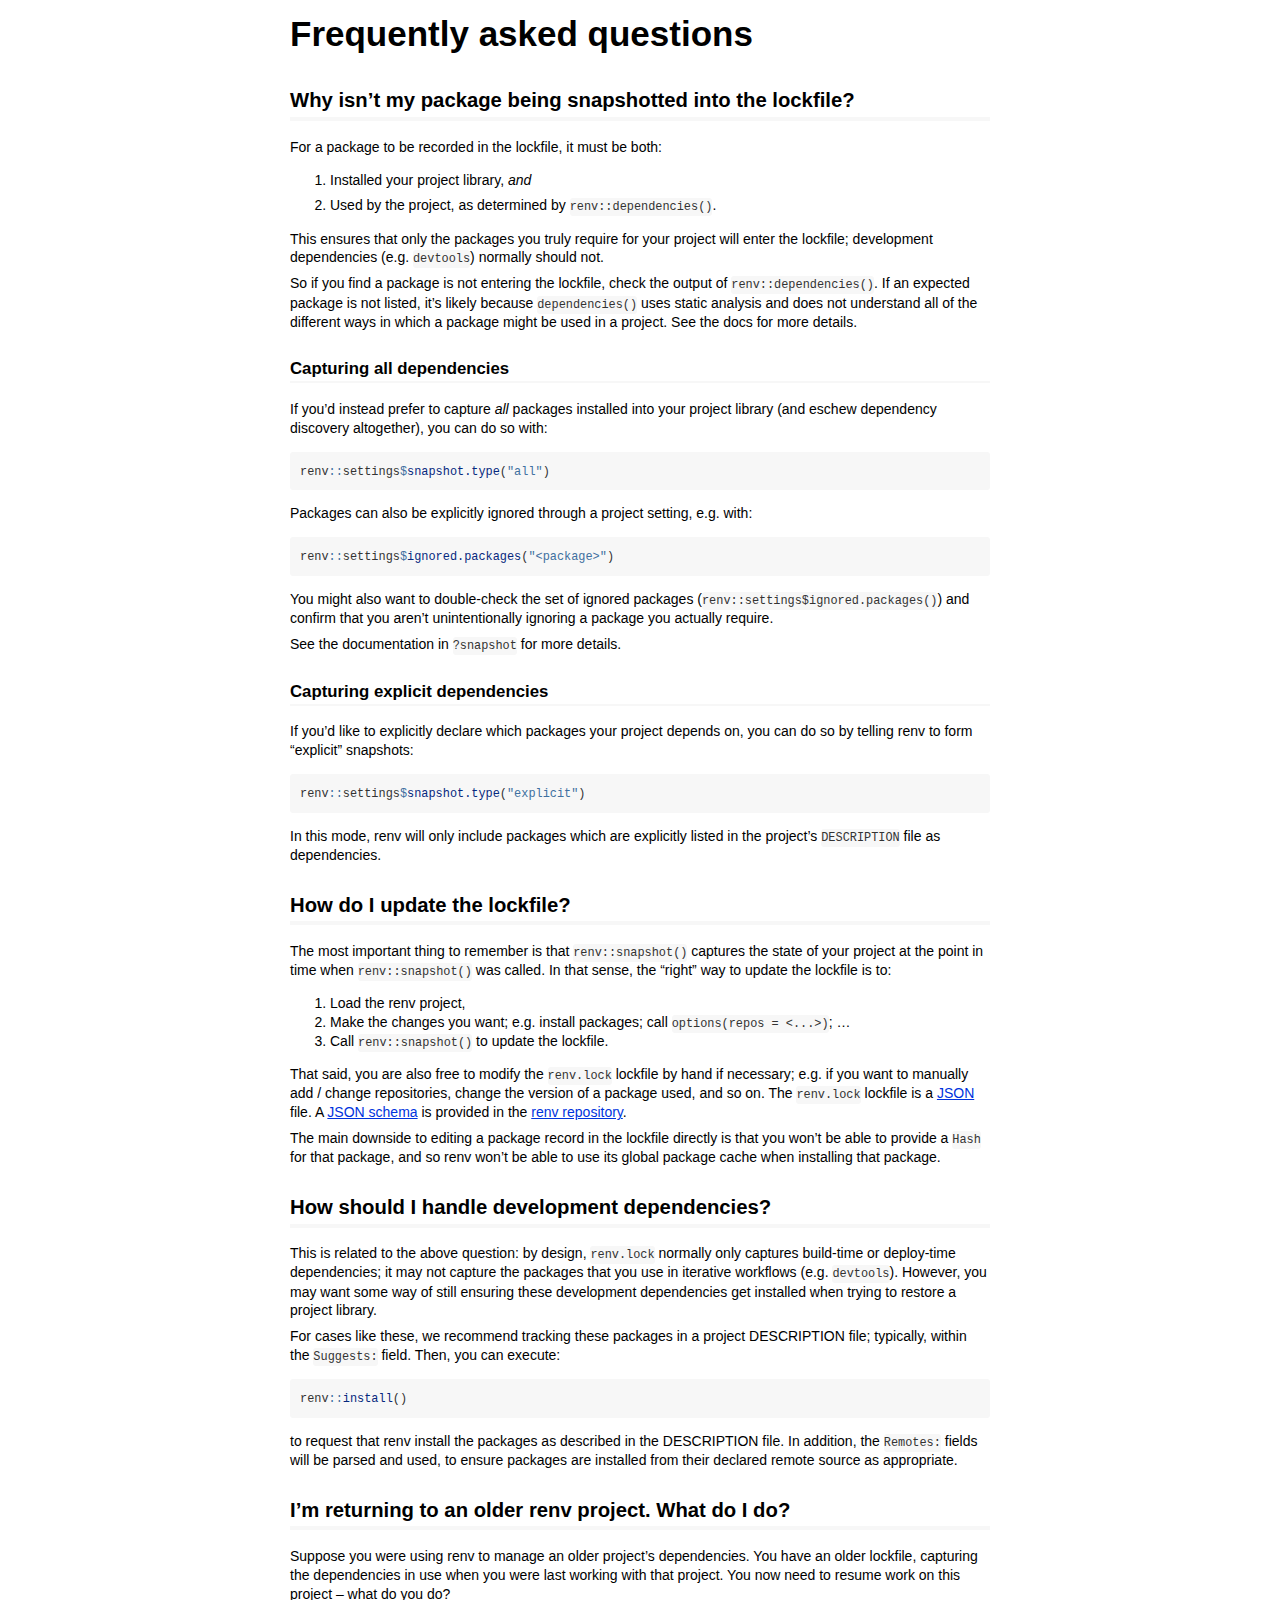
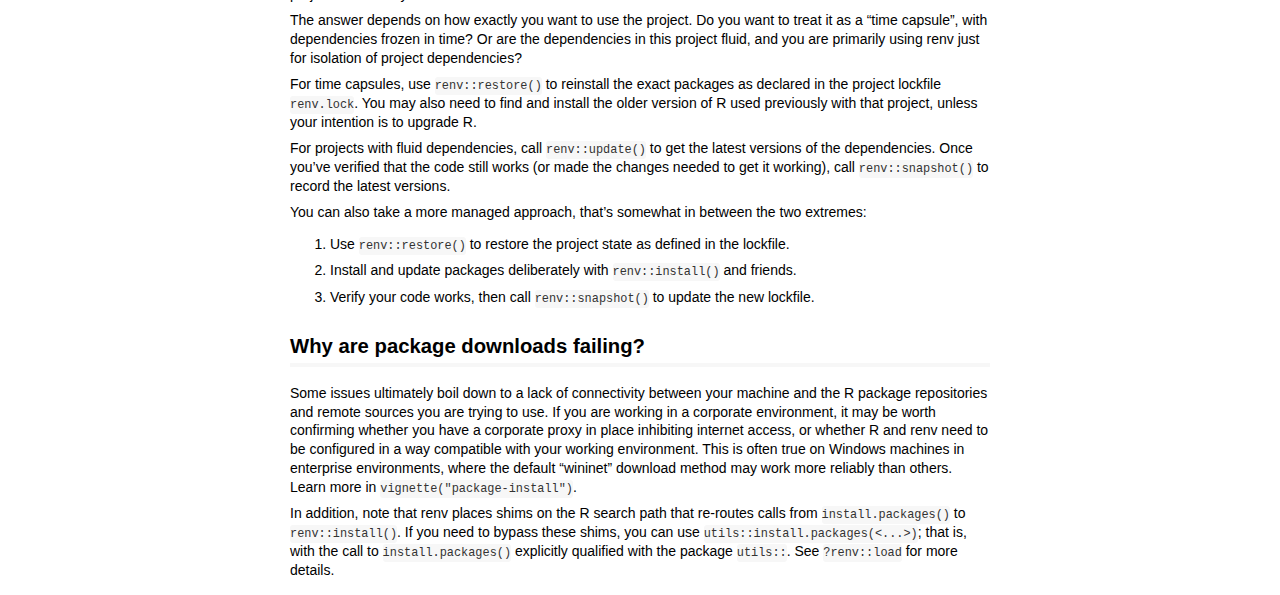
<file: renv/library/macos/R-4.5/aarch64-apple-darwin20/renv/doc/faq.html>
<!DOCTYPE html>

<html>

<head>

<meta charset="utf-8" />
<meta name="generator" content="pandoc" />
<meta http-equiv="X-UA-Compatible" content="IE=EDGE" />

<meta name="viewport" content="width=device-width, initial-scale=1" />



<title>Frequently asked questions</title>

<script>// Pandoc 2.9 adds attributes on both header and div. We remove the former (to
// be compatible with the behavior of Pandoc < 2.8).
document.addEventListener('DOMContentLoaded', function(e) {
  var hs = document.querySelectorAll("div.section[class*='level'] > :first-child");
  var i, h, a;
  for (i = 0; i < hs.length; i++) {
    h = hs[i];
    if (!/^h[1-6]$/i.test(h.tagName)) continue;  // it should be a header h1-h6
    a = h.attributes;
    while (a.length > 0) h.removeAttribute(a[0].name);
  }
});
</script>

<style type="text/css">
code{white-space: pre-wrap;}
span.smallcaps{font-variant: small-caps;}
span.underline{text-decoration: underline;}
div.column{display: inline-block; vertical-align: top; width: 50%;}
div.hanging-indent{margin-left: 1.5em; text-indent: -1.5em;}
ul.task-list{list-style: none;}
</style>



<style type="text/css">
code {
white-space: pre;
}
.sourceCode {
overflow: visible;
}
</style>
<style type="text/css" data-origin="pandoc">
html { -webkit-text-size-adjust: 100%; }
pre > code.sourceCode { white-space: pre; position: relative; }
pre > code.sourceCode > span { display: inline-block; line-height: 1.25; }
pre > code.sourceCode > span:empty { height: 1.2em; }
.sourceCode { overflow: visible; }
code.sourceCode > span { color: inherit; text-decoration: inherit; }
div.sourceCode { margin: 1em 0; }
pre.sourceCode { margin: 0; }
@media screen {
div.sourceCode { overflow: auto; }
}
@media print {
pre > code.sourceCode { white-space: pre-wrap; }
pre > code.sourceCode > span { text-indent: -5em; padding-left: 5em; }
}
pre.numberSource code
{ counter-reset: source-line 0; }
pre.numberSource code > span
{ position: relative; left: -4em; counter-increment: source-line; }
pre.numberSource code > span > a:first-child::before
{ content: counter(source-line);
position: relative; left: -1em; text-align: right; vertical-align: baseline;
border: none; display: inline-block;
-webkit-touch-callout: none; -webkit-user-select: none;
-khtml-user-select: none; -moz-user-select: none;
-ms-user-select: none; user-select: none;
padding: 0 4px; width: 4em;
color: #aaaaaa;
}
pre.numberSource { margin-left: 3em; border-left: 1px solid #aaaaaa; padding-left: 4px; }
div.sourceCode
{ }
@media screen {
pre > code.sourceCode > span > a:first-child::before { text-decoration: underline; }
}
code span.al { color: #ff0000; font-weight: bold; } 
code span.an { color: #60a0b0; font-weight: bold; font-style: italic; } 
code span.at { color: #7d9029; } 
code span.bn { color: #40a070; } 
code span.bu { color: #008000; } 
code span.cf { color: #007020; font-weight: bold; } 
code span.ch { color: #4070a0; } 
code span.cn { color: #880000; } 
code span.co { color: #60a0b0; font-style: italic; } 
code span.cv { color: #60a0b0; font-weight: bold; font-style: italic; } 
code span.do { color: #ba2121; font-style: italic; } 
code span.dt { color: #902000; } 
code span.dv { color: #40a070; } 
code span.er { color: #ff0000; font-weight: bold; } 
code span.ex { } 
code span.fl { color: #40a070; } 
code span.fu { color: #06287e; } 
code span.im { color: #008000; font-weight: bold; } 
code span.in { color: #60a0b0; font-weight: bold; font-style: italic; } 
code span.kw { color: #007020; font-weight: bold; } 
code span.op { color: #666666; } 
code span.ot { color: #007020; } 
code span.pp { color: #bc7a00; } 
code span.sc { color: #4070a0; } 
code span.ss { color: #bb6688; } 
code span.st { color: #4070a0; } 
code span.va { color: #19177c; } 
code span.vs { color: #4070a0; } 
code span.wa { color: #60a0b0; font-weight: bold; font-style: italic; } 
</style>
<script>
// apply pandoc div.sourceCode style to pre.sourceCode instead
(function() {
  var sheets = document.styleSheets;
  for (var i = 0; i < sheets.length; i++) {
    if (sheets[i].ownerNode.dataset["origin"] !== "pandoc") continue;
    try { var rules = sheets[i].cssRules; } catch (e) { continue; }
    var j = 0;
    while (j < rules.length) {
      var rule = rules[j];
      // check if there is a div.sourceCode rule
      if (rule.type !== rule.STYLE_RULE || rule.selectorText !== "div.sourceCode") {
        j++;
        continue;
      }
      var style = rule.style.cssText;
      // check if color or background-color is set
      if (rule.style.color === '' && rule.style.backgroundColor === '') {
        j++;
        continue;
      }
      // replace div.sourceCode by a pre.sourceCode rule
      sheets[i].deleteRule(j);
      sheets[i].insertRule('pre.sourceCode{' + style + '}', j);
    }
  }
})();
</script>




<style type="text/css">body {
background-color: #fff;
margin: 1em auto;
max-width: 700px;
overflow: visible;
padding-left: 2em;
padding-right: 2em;
font-family: "Open Sans", "Helvetica Neue", Helvetica, Arial, sans-serif;
font-size: 14px;
line-height: 1.35;
}
#TOC {
clear: both;
margin: 0 0 10px 10px;
padding: 4px;
width: 400px;
border: 1px solid #CCCCCC;
border-radius: 5px;
background-color: #f6f6f6;
font-size: 13px;
line-height: 1.3;
}
#TOC .toctitle {
font-weight: bold;
font-size: 15px;
margin-left: 5px;
}
#TOC ul {
padding-left: 40px;
margin-left: -1.5em;
margin-top: 5px;
margin-bottom: 5px;
}
#TOC ul ul {
margin-left: -2em;
}
#TOC li {
line-height: 16px;
}
table {
margin: 1em auto;
border-width: 1px;
border-color: #DDDDDD;
border-style: outset;
border-collapse: collapse;
}
table th {
border-width: 2px;
padding: 5px;
border-style: inset;
}
table td {
border-width: 1px;
border-style: inset;
line-height: 18px;
padding: 5px 5px;
}
table, table th, table td {
border-left-style: none;
border-right-style: none;
}
table thead, table tr.even {
background-color: #f7f7f7;
}
p {
margin: 0.5em 0;
}
blockquote {
background-color: #f6f6f6;
padding: 0.25em 0.75em;
}
hr {
border-style: solid;
border: none;
border-top: 1px solid #777;
margin: 28px 0;
}
dl {
margin-left: 0;
}
dl dd {
margin-bottom: 13px;
margin-left: 13px;
}
dl dt {
font-weight: bold;
}
ul {
margin-top: 0;
}
ul li {
list-style: circle outside;
}
ul ul {
margin-bottom: 0;
}
pre, code {
background-color: #f7f7f7;
border-radius: 3px;
color: #333;
white-space: pre-wrap; 
}
pre {
border-radius: 3px;
margin: 5px 0px 10px 0px;
padding: 10px;
}
pre:not([class]) {
background-color: #f7f7f7;
}
code {
font-family: Consolas, Monaco, 'Courier New', monospace;
font-size: 85%;
}
p > code, li > code {
padding: 2px 0px;
}
div.figure {
text-align: center;
}
img {
background-color: #FFFFFF;
padding: 2px;
border: 1px solid #DDDDDD;
border-radius: 3px;
border: 1px solid #CCCCCC;
margin: 0 5px;
}
h1 {
margin-top: 0;
font-size: 35px;
line-height: 40px;
}
h2 {
border-bottom: 4px solid #f7f7f7;
padding-top: 10px;
padding-bottom: 2px;
font-size: 145%;
}
h3 {
border-bottom: 2px solid #f7f7f7;
padding-top: 10px;
font-size: 120%;
}
h4 {
border-bottom: 1px solid #f7f7f7;
margin-left: 8px;
font-size: 105%;
}
h5, h6 {
border-bottom: 1px solid #ccc;
font-size: 105%;
}
a {
color: #0033dd;
text-decoration: none;
}
a:hover {
color: #6666ff; }
a:visited {
color: #800080; }
a:visited:hover {
color: #BB00BB; }
a[href^="http:"] {
text-decoration: underline; }
a[href^="https:"] {
text-decoration: underline; }

code > span.kw { color: #555; font-weight: bold; } 
code > span.dt { color: #902000; } 
code > span.dv { color: #40a070; } 
code > span.bn { color: #d14; } 
code > span.fl { color: #d14; } 
code > span.ch { color: #d14; } 
code > span.st { color: #d14; } 
code > span.co { color: #888888; font-style: italic; } 
code > span.ot { color: #007020; } 
code > span.al { color: #ff0000; font-weight: bold; } 
code > span.fu { color: #900; font-weight: bold; } 
code > span.er { color: #a61717; background-color: #e3d2d2; } 
</style>




</head>

<body>




<h1 class="title toc-ignore">Frequently asked questions</h1>



<div id="why-isnt-my-package-being-snapshotted-into-the-lockfile" class="section level2">
<h2>Why isn’t my package being snapshotted into the lockfile?</h2>
<p>For a package to be recorded in the lockfile, it must be both:</p>
<ol style="list-style-type: decimal">
<li><p>Installed your project library, <em>and</em></p></li>
<li><p>Used by the project, as determined by
<code>renv::dependencies()</code>.</p></li>
</ol>
<p>This ensures that only the packages you truly require for your
project will enter the lockfile; development dependencies
(e.g. <code>devtools</code>) normally should not.</p>
<p>So if you find a package is not entering the lockfile, check the
output of <code>renv::dependencies()</code>. If an expected package is
not listed, it’s likely because <code>dependencies()</code> uses static
analysis and does not understand all of the different ways in which a
package might be used in a project. See the docs for more details.</p>
<div id="capturing-all-dependencies" class="section level3">
<h3>Capturing all dependencies</h3>
<p>If you’d instead prefer to capture <em>all</em> packages installed
into your project library (and eschew dependency discovery altogether),
you can do so with:</p>
<div class="sourceCode" id="cb1"><pre class="sourceCode r"><code class="sourceCode r"><span id="cb1-1"><a href="#cb1-1" tabindex="-1"></a>renv<span class="sc">::</span>settings<span class="sc">$</span><span class="fu">snapshot.type</span>(<span class="st">&quot;all&quot;</span>)</span></code></pre></div>
<p>Packages can also be explicitly ignored through a project setting,
e.g. with:</p>
<div class="sourceCode" id="cb2"><pre class="sourceCode r"><code class="sourceCode r"><span id="cb2-1"><a href="#cb2-1" tabindex="-1"></a>renv<span class="sc">::</span>settings<span class="sc">$</span><span class="fu">ignored.packages</span>(<span class="st">&quot;&lt;package&gt;&quot;</span>)</span></code></pre></div>
<p>You might also want to double-check the set of ignored packages
(<code>renv::settings$ignored.packages()</code>) and confirm that you
aren’t unintentionally ignoring a package you actually require.</p>
<p>See the documentation in <code>?snapshot</code> for more details.</p>
</div>
<div id="capturing-explicit-dependencies" class="section level3">
<h3>Capturing explicit dependencies</h3>
<p>If you’d like to explicitly declare which packages your project
depends on, you can do so by telling renv to form “explicit”
snapshots:</p>
<div class="sourceCode" id="cb3"><pre class="sourceCode r"><code class="sourceCode r"><span id="cb3-1"><a href="#cb3-1" tabindex="-1"></a>renv<span class="sc">::</span>settings<span class="sc">$</span><span class="fu">snapshot.type</span>(<span class="st">&quot;explicit&quot;</span>)</span></code></pre></div>
<p>In this mode, renv will only include packages which are explicitly
listed in the project’s <code>DESCRIPTION</code> file as
dependencies.</p>
</div>
</div>
<div id="how-do-i-update-the-lockfile" class="section level2">
<h2>How do I update the lockfile?</h2>
<p>The most important thing to remember is that
<code>renv::snapshot()</code> captures the state of your project at the
point in time when <code>renv::snapshot()</code> was called. In that
sense, the “right” way to update the lockfile is to:</p>
<ol style="list-style-type: decimal">
<li>Load the renv project,</li>
<li>Make the changes you want; e.g. install packages; call
<code>options(repos = &lt;...&gt;)</code>; …</li>
<li>Call <code>renv::snapshot()</code> to update the lockfile.</li>
</ol>
<p>That said, you are also free to modify the <code>renv.lock</code>
lockfile by hand if necessary; e.g. if you want to manually add / change
repositories, change the version of a package used, and so on. The
<code>renv.lock</code> lockfile is a <a href="https://www.json.org/json-en.html">JSON</a> file. A <a href="https://json-schema.org/">JSON schema</a> is provided in the <a href="https://github.com/rstudio/renv/tree/main/inst/schema">renv
repository</a>.</p>
<p>The main downside to editing a package record in the lockfile
directly is that you won’t be able to provide a <code>Hash</code> for
that package, and so renv won’t be able to use its global package cache
when installing that package.</p>
</div>
<div id="how-should-i-handle-development-dependencies" class="section level2">
<h2>How should I handle development dependencies?</h2>
<p>This is related to the above question: by design,
<code>renv.lock</code> normally only captures build-time or deploy-time
dependencies; it may not capture the packages that you use in iterative
workflows (e.g. <code>devtools</code>). However, you may want some way
of still ensuring these development dependencies get installed when
trying to restore a project library.</p>
<p>For cases like these, we recommend tracking these packages in a
project DESCRIPTION file; typically, within the <code>Suggests:</code>
field. Then, you can execute:</p>
<div class="sourceCode" id="cb4"><pre class="sourceCode r"><code class="sourceCode r"><span id="cb4-1"><a href="#cb4-1" tabindex="-1"></a>renv<span class="sc">::</span><span class="fu">install</span>()</span></code></pre></div>
<p>to request that renv install the packages as described in the
DESCRIPTION file. In addition, the <code>Remotes:</code> fields will be
parsed and used, to ensure packages are installed from their declared
remote source as appropriate.</p>
</div>
<div id="im-returning-to-an-older-renv-project.-what-do-i-do" class="section level2">
<h2>I’m returning to an older renv project. What do I do?</h2>
<p>Suppose you were using renv to manage an older project’s
dependencies. You have an older lockfile, capturing the dependencies in
use when you were last working with that project. You now need to resume
work on this project – what do you do?</p>
<p>The answer depends on how exactly you want to use the project. Do you
want to treat it as a “time capsule”, with dependencies frozen in time?
Or are the dependencies in this project fluid, and you are primarily
using renv just for isolation of project dependencies?</p>
<p>For time capsules, use <code>renv::restore()</code> to reinstall the
exact packages as declared in the project lockfile
<code>renv.lock</code>. You may also need to find and install the older
version of R used previously with that project, unless your intention is
to upgrade R.</p>
<p>For projects with fluid dependencies, call
<code>renv::update()</code> to get the latest versions of the
dependencies. Once you’ve verified that the code still works (or made
the changes needed to get it working), call
<code>renv::snapshot()</code> to record the latest versions.</p>
<p>You can also take a more managed approach, that’s somewhat in between
the two extremes:</p>
<ol style="list-style-type: decimal">
<li><p>Use <code>renv::restore()</code> to restore the project state as
defined in the lockfile.</p></li>
<li><p>Install and update packages deliberately with
<code>renv::install()</code> and friends.</p></li>
<li><p>Verify your code works, then call <code>renv::snapshot()</code>
to update the new lockfile.</p></li>
</ol>
</div>
<div id="why-are-package-downloads-failing" class="section level2">
<h2>Why are package downloads failing?</h2>
<p>Some issues ultimately boil down to a lack of connectivity between
your machine and the R package repositories and remote sources you are
trying to use. If you are working in a corporate environment, it may be
worth confirming whether you have a corporate proxy in place inhibiting
internet access, or whether R and renv need to be configured in a way
compatible with your working environment. This is often true on Windows
machines in enterprise environments, where the default “wininet”
download method may work more reliably than others. Learn more in
<code>vignette(&quot;package-install&quot;)</code>.</p>
<p>In addition, note that renv places shims on the R search path that
re-routes calls from <code>install.packages()</code> to
<code>renv::install()</code>. If you need to bypass these shims, you can
use <code>utils::install.packages(&lt;...&gt;)</code>; that is, with the
call to <code>install.packages()</code> explicitly qualified with the
package <code>utils::</code>. See <code>?renv::load</code> for more
details.</p>
</div>



<!-- code folding -->


<!-- dynamically load mathjax for compatibility with self-contained -->
<script>
  (function () {
    var script = document.createElement("script");
    script.type = "text/javascript";
    script.src  = "https://mathjax.rstudio.com/latest/MathJax.js?config=TeX-AMS-MML_HTMLorMML";
    document.getElementsByTagName("head")[0].appendChild(script);
  })();
</script>

</body>
</html>
</file>
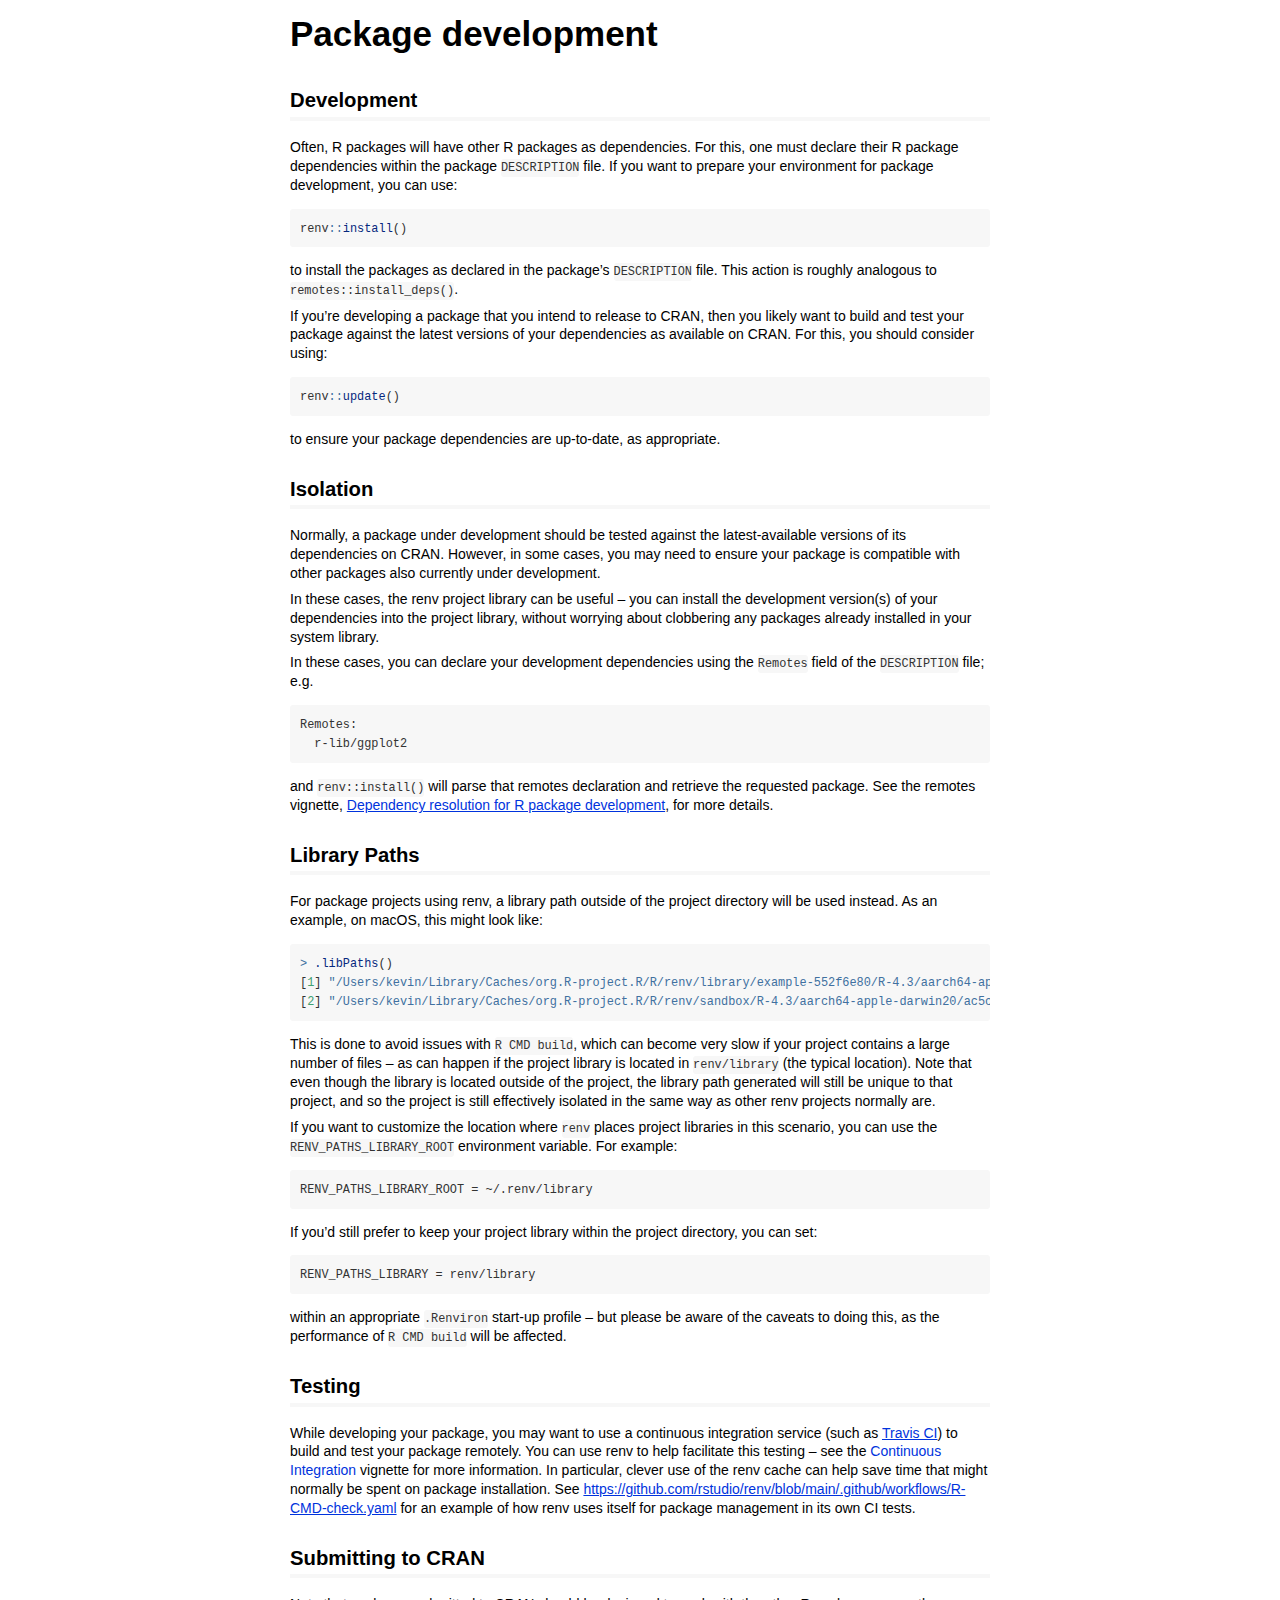
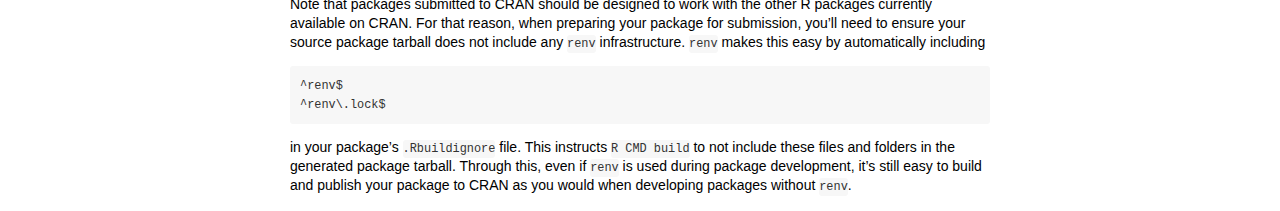
<file: renv/library/macos/R-4.5/aarch64-apple-darwin20/renv/doc/packages.html>
<!DOCTYPE html>

<html>

<head>

<meta charset="utf-8" />
<meta name="generator" content="pandoc" />
<meta http-equiv="X-UA-Compatible" content="IE=EDGE" />

<meta name="viewport" content="width=device-width, initial-scale=1" />



<title>Package development</title>

<script>// Pandoc 2.9 adds attributes on both header and div. We remove the former (to
// be compatible with the behavior of Pandoc < 2.8).
document.addEventListener('DOMContentLoaded', function(e) {
  var hs = document.querySelectorAll("div.section[class*='level'] > :first-child");
  var i, h, a;
  for (i = 0; i < hs.length; i++) {
    h = hs[i];
    if (!/^h[1-6]$/i.test(h.tagName)) continue;  // it should be a header h1-h6
    a = h.attributes;
    while (a.length > 0) h.removeAttribute(a[0].name);
  }
});
</script>

<style type="text/css">
code{white-space: pre-wrap;}
span.smallcaps{font-variant: small-caps;}
span.underline{text-decoration: underline;}
div.column{display: inline-block; vertical-align: top; width: 50%;}
div.hanging-indent{margin-left: 1.5em; text-indent: -1.5em;}
ul.task-list{list-style: none;}
</style>



<style type="text/css">
code {
white-space: pre;
}
.sourceCode {
overflow: visible;
}
</style>
<style type="text/css" data-origin="pandoc">
html { -webkit-text-size-adjust: 100%; }
pre > code.sourceCode { white-space: pre; position: relative; }
pre > code.sourceCode > span { display: inline-block; line-height: 1.25; }
pre > code.sourceCode > span:empty { height: 1.2em; }
.sourceCode { overflow: visible; }
code.sourceCode > span { color: inherit; text-decoration: inherit; }
div.sourceCode { margin: 1em 0; }
pre.sourceCode { margin: 0; }
@media screen {
div.sourceCode { overflow: auto; }
}
@media print {
pre > code.sourceCode { white-space: pre-wrap; }
pre > code.sourceCode > span { text-indent: -5em; padding-left: 5em; }
}
pre.numberSource code
{ counter-reset: source-line 0; }
pre.numberSource code > span
{ position: relative; left: -4em; counter-increment: source-line; }
pre.numberSource code > span > a:first-child::before
{ content: counter(source-line);
position: relative; left: -1em; text-align: right; vertical-align: baseline;
border: none; display: inline-block;
-webkit-touch-callout: none; -webkit-user-select: none;
-khtml-user-select: none; -moz-user-select: none;
-ms-user-select: none; user-select: none;
padding: 0 4px; width: 4em;
color: #aaaaaa;
}
pre.numberSource { margin-left: 3em; border-left: 1px solid #aaaaaa; padding-left: 4px; }
div.sourceCode
{ }
@media screen {
pre > code.sourceCode > span > a:first-child::before { text-decoration: underline; }
}
code span.al { color: #ff0000; font-weight: bold; } 
code span.an { color: #60a0b0; font-weight: bold; font-style: italic; } 
code span.at { color: #7d9029; } 
code span.bn { color: #40a070; } 
code span.bu { color: #008000; } 
code span.cf { color: #007020; font-weight: bold; } 
code span.ch { color: #4070a0; } 
code span.cn { color: #880000; } 
code span.co { color: #60a0b0; font-style: italic; } 
code span.cv { color: #60a0b0; font-weight: bold; font-style: italic; } 
code span.do { color: #ba2121; font-style: italic; } 
code span.dt { color: #902000; } 
code span.dv { color: #40a070; } 
code span.er { color: #ff0000; font-weight: bold; } 
code span.ex { } 
code span.fl { color: #40a070; } 
code span.fu { color: #06287e; } 
code span.im { color: #008000; font-weight: bold; } 
code span.in { color: #60a0b0; font-weight: bold; font-style: italic; } 
code span.kw { color: #007020; font-weight: bold; } 
code span.op { color: #666666; } 
code span.ot { color: #007020; } 
code span.pp { color: #bc7a00; } 
code span.sc { color: #4070a0; } 
code span.ss { color: #bb6688; } 
code span.st { color: #4070a0; } 
code span.va { color: #19177c; } 
code span.vs { color: #4070a0; } 
code span.wa { color: #60a0b0; font-weight: bold; font-style: italic; } 
</style>
<script>
// apply pandoc div.sourceCode style to pre.sourceCode instead
(function() {
  var sheets = document.styleSheets;
  for (var i = 0; i < sheets.length; i++) {
    if (sheets[i].ownerNode.dataset["origin"] !== "pandoc") continue;
    try { var rules = sheets[i].cssRules; } catch (e) { continue; }
    var j = 0;
    while (j < rules.length) {
      var rule = rules[j];
      // check if there is a div.sourceCode rule
      if (rule.type !== rule.STYLE_RULE || rule.selectorText !== "div.sourceCode") {
        j++;
        continue;
      }
      var style = rule.style.cssText;
      // check if color or background-color is set
      if (rule.style.color === '' && rule.style.backgroundColor === '') {
        j++;
        continue;
      }
      // replace div.sourceCode by a pre.sourceCode rule
      sheets[i].deleteRule(j);
      sheets[i].insertRule('pre.sourceCode{' + style + '}', j);
    }
  }
})();
</script>




<style type="text/css">body {
background-color: #fff;
margin: 1em auto;
max-width: 700px;
overflow: visible;
padding-left: 2em;
padding-right: 2em;
font-family: "Open Sans", "Helvetica Neue", Helvetica, Arial, sans-serif;
font-size: 14px;
line-height: 1.35;
}
#TOC {
clear: both;
margin: 0 0 10px 10px;
padding: 4px;
width: 400px;
border: 1px solid #CCCCCC;
border-radius: 5px;
background-color: #f6f6f6;
font-size: 13px;
line-height: 1.3;
}
#TOC .toctitle {
font-weight: bold;
font-size: 15px;
margin-left: 5px;
}
#TOC ul {
padding-left: 40px;
margin-left: -1.5em;
margin-top: 5px;
margin-bottom: 5px;
}
#TOC ul ul {
margin-left: -2em;
}
#TOC li {
line-height: 16px;
}
table {
margin: 1em auto;
border-width: 1px;
border-color: #DDDDDD;
border-style: outset;
border-collapse: collapse;
}
table th {
border-width: 2px;
padding: 5px;
border-style: inset;
}
table td {
border-width: 1px;
border-style: inset;
line-height: 18px;
padding: 5px 5px;
}
table, table th, table td {
border-left-style: none;
border-right-style: none;
}
table thead, table tr.even {
background-color: #f7f7f7;
}
p {
margin: 0.5em 0;
}
blockquote {
background-color: #f6f6f6;
padding: 0.25em 0.75em;
}
hr {
border-style: solid;
border: none;
border-top: 1px solid #777;
margin: 28px 0;
}
dl {
margin-left: 0;
}
dl dd {
margin-bottom: 13px;
margin-left: 13px;
}
dl dt {
font-weight: bold;
}
ul {
margin-top: 0;
}
ul li {
list-style: circle outside;
}
ul ul {
margin-bottom: 0;
}
pre, code {
background-color: #f7f7f7;
border-radius: 3px;
color: #333;
white-space: pre-wrap; 
}
pre {
border-radius: 3px;
margin: 5px 0px 10px 0px;
padding: 10px;
}
pre:not([class]) {
background-color: #f7f7f7;
}
code {
font-family: Consolas, Monaco, 'Courier New', monospace;
font-size: 85%;
}
p > code, li > code {
padding: 2px 0px;
}
div.figure {
text-align: center;
}
img {
background-color: #FFFFFF;
padding: 2px;
border: 1px solid #DDDDDD;
border-radius: 3px;
border: 1px solid #CCCCCC;
margin: 0 5px;
}
h1 {
margin-top: 0;
font-size: 35px;
line-height: 40px;
}
h2 {
border-bottom: 4px solid #f7f7f7;
padding-top: 10px;
padding-bottom: 2px;
font-size: 145%;
}
h3 {
border-bottom: 2px solid #f7f7f7;
padding-top: 10px;
font-size: 120%;
}
h4 {
border-bottom: 1px solid #f7f7f7;
margin-left: 8px;
font-size: 105%;
}
h5, h6 {
border-bottom: 1px solid #ccc;
font-size: 105%;
}
a {
color: #0033dd;
text-decoration: none;
}
a:hover {
color: #6666ff; }
a:visited {
color: #800080; }
a:visited:hover {
color: #BB00BB; }
a[href^="http:"] {
text-decoration: underline; }
a[href^="https:"] {
text-decoration: underline; }

code > span.kw { color: #555; font-weight: bold; } 
code > span.dt { color: #902000; } 
code > span.dv { color: #40a070; } 
code > span.bn { color: #d14; } 
code > span.fl { color: #d14; } 
code > span.ch { color: #d14; } 
code > span.st { color: #d14; } 
code > span.co { color: #888888; font-style: italic; } 
code > span.ot { color: #007020; } 
code > span.al { color: #ff0000; font-weight: bold; } 
code > span.fu { color: #900; font-weight: bold; } 
code > span.er { color: #a61717; background-color: #e3d2d2; } 
</style>




</head>

<body>




<h1 class="title toc-ignore">Package development</h1>



<div id="development" class="section level2">
<h2>Development</h2>
<p>Often, R packages will have other R packages as dependencies. For
this, one must declare their R package dependencies within the package
<code>DESCRIPTION</code> file. If you want to prepare your environment
for package development, you can use:</p>
<div class="sourceCode" id="cb1"><pre class="sourceCode r"><code class="sourceCode r"><span id="cb1-1"><a href="#cb1-1" tabindex="-1"></a>renv<span class="sc">::</span><span class="fu">install</span>()</span></code></pre></div>
<p>to install the packages as declared in the package’s
<code>DESCRIPTION</code> file. This action is roughly analogous to
<code>remotes::install_deps()</code>.</p>
<p>If you’re developing a package that you intend to release to CRAN,
then you likely want to build and test your package against the latest
versions of your dependencies as available on CRAN. For this, you should
consider using:</p>
<div class="sourceCode" id="cb2"><pre class="sourceCode r"><code class="sourceCode r"><span id="cb2-1"><a href="#cb2-1" tabindex="-1"></a>renv<span class="sc">::</span><span class="fu">update</span>()</span></code></pre></div>
<p>to ensure your package dependencies are up-to-date, as
appropriate.</p>
</div>
<div id="isolation" class="section level2">
<h2>Isolation</h2>
<p>Normally, a package under development should be tested against the
latest-available versions of its dependencies on CRAN. However, in some
cases, you may need to ensure your package is compatible with other
packages also currently under development.</p>
<p>In these cases, the renv project library can be useful – you can
install the development version(s) of your dependencies into the project
library, without worrying about clobbering any packages already
installed in your system library.</p>
<p>In these cases, you can declare your development dependencies using
the <code>Remotes</code> field of the <code>DESCRIPTION</code> file;
e.g.</p>
<div class="sourceCode" id="cb3"><pre class="sourceCode sh"><code class="sourceCode bash"><span id="cb3-1"><a href="#cb3-1" tabindex="-1"></a><span class="ex">Remotes:</span></span>
<span id="cb3-2"><a href="#cb3-2" tabindex="-1"></a>  <span class="ex">r-lib/ggplot2</span></span></code></pre></div>
<p>and <code>renv::install()</code> will parse that remotes declaration
and retrieve the requested package. See the remotes vignette, <a href="https://remotes.r-lib.org/articles/dependencies.html">Dependency
resolution for R package development</a>, for more details.</p>
</div>
<div id="library-paths" class="section level2">
<h2>Library Paths</h2>
<p>For package projects using renv, a library path outside of the
project directory will be used instead. As an example, on macOS, this
might look like:</p>
<div class="sourceCode" id="cb4"><pre class="sourceCode r"><code class="sourceCode r"><span id="cb4-1"><a href="#cb4-1" tabindex="-1"></a><span class="sc">&gt;</span> <span class="fu">.libPaths</span>()</span>
<span id="cb4-2"><a href="#cb4-2" tabindex="-1"></a>[<span class="dv">1</span>] <span class="st">&quot;/Users/kevin/Library/Caches/org.R-project.R/R/renv/library/example-552f6e80/R-4.3/aarch64-apple-darwin20&quot;</span></span>
<span id="cb4-3"><a href="#cb4-3" tabindex="-1"></a>[<span class="dv">2</span>] <span class="st">&quot;/Users/kevin/Library/Caches/org.R-project.R/R/renv/sandbox/R-4.3/aarch64-apple-darwin20/ac5c2659&quot;</span></span></code></pre></div>
<p>This is done to avoid issues with <code>R CMD build</code>, which can
become very slow if your project contains a large number of files – as
can happen if the project library is located in
<code>renv/library</code> (the typical location). Note that even though
the library is located outside of the project, the library path
generated will still be unique to that project, and so the project is
still effectively isolated in the same way as other renv projects
normally are.</p>
<p>If you want to customize the location where <code>renv</code> places
project libraries in this scenario, you can use the
<code>RENV_PATHS_LIBRARY_ROOT</code> environment variable. For
example:</p>
<div class="sourceCode" id="cb5"><pre class="sourceCode sh"><code class="sourceCode bash"><span id="cb5-1"><a href="#cb5-1" tabindex="-1"></a><span class="ex">RENV_PATHS_LIBRARY_ROOT</span> = ~/.renv/library</span></code></pre></div>
<p>If you’d still prefer to keep your project library within the project
directory, you can set:</p>
<div class="sourceCode" id="cb6"><pre class="sourceCode sh"><code class="sourceCode bash"><span id="cb6-1"><a href="#cb6-1" tabindex="-1"></a><span class="ex">RENV_PATHS_LIBRARY</span> = renv/library</span></code></pre></div>
<p>within an appropriate <code>.Renviron</code> start-up profile – but
please be aware of the caveats to doing this, as the performance of
<code>R CMD build</code> will be affected.</p>
</div>
<div id="testing" class="section level2">
<h2>Testing</h2>
<p>While developing your package, you may want to use a continuous
integration service (such as <a href="https://www.travis-ci.com">Travis
CI</a>) to build and test your package remotely. You can use renv to
help facilitate this testing – see the <a href="ci.html">Continuous
Integration</a> vignette for more information. In particular, clever use
of the renv cache can help save time that might normally be spent on
package installation. See <a href="https://github.com/rstudio/renv/blob/main/.github/workflows/R-CMD-check.yaml" class="uri">https://github.com/rstudio/renv/blob/main/.github/workflows/R-CMD-check.yaml</a>
for an example of how renv uses itself for package management in its own
CI tests.</p>
</div>
<div id="submitting-to-cran" class="section level2">
<h2>Submitting to CRAN</h2>
<p>Note that packages submitted to CRAN should be designed to work with
the other R packages currently available on CRAN. For that reason, when
preparing your package for submission, you’ll need to ensure your source
package tarball does not include any <code>renv</code> infrastructure.
<code>renv</code> makes this easy by automatically including</p>
<div class="sourceCode" id="cb7"><pre class="sourceCode sh"><code class="sourceCode bash"><span id="cb7-1"><a href="#cb7-1" tabindex="-1"></a><span class="ex">^renv$</span></span>
<span id="cb7-2"><a href="#cb7-2" tabindex="-1"></a><span class="ex">^renv\.lock$</span></span></code></pre></div>
<p>in your package’s <code>.Rbuildignore</code> file. This instructs
<code>R CMD build</code> to not include these files and folders in the
generated package tarball. Through this, even if <code>renv</code> is
used during package development, it’s still easy to build and publish
your package to CRAN as you would when developing packages without
<code>renv</code>.</p>
</div>



<!-- code folding -->


<!-- dynamically load mathjax for compatibility with self-contained -->
<script>
  (function () {
    var script = document.createElement("script");
    script.type = "text/javascript";
    script.src  = "https://mathjax.rstudio.com/latest/MathJax.js?config=TeX-AMS-MML_HTMLorMML";
    document.getElementsByTagName("head")[0].appendChild(script);
  })();
</script>

</body>
</html>
</file>
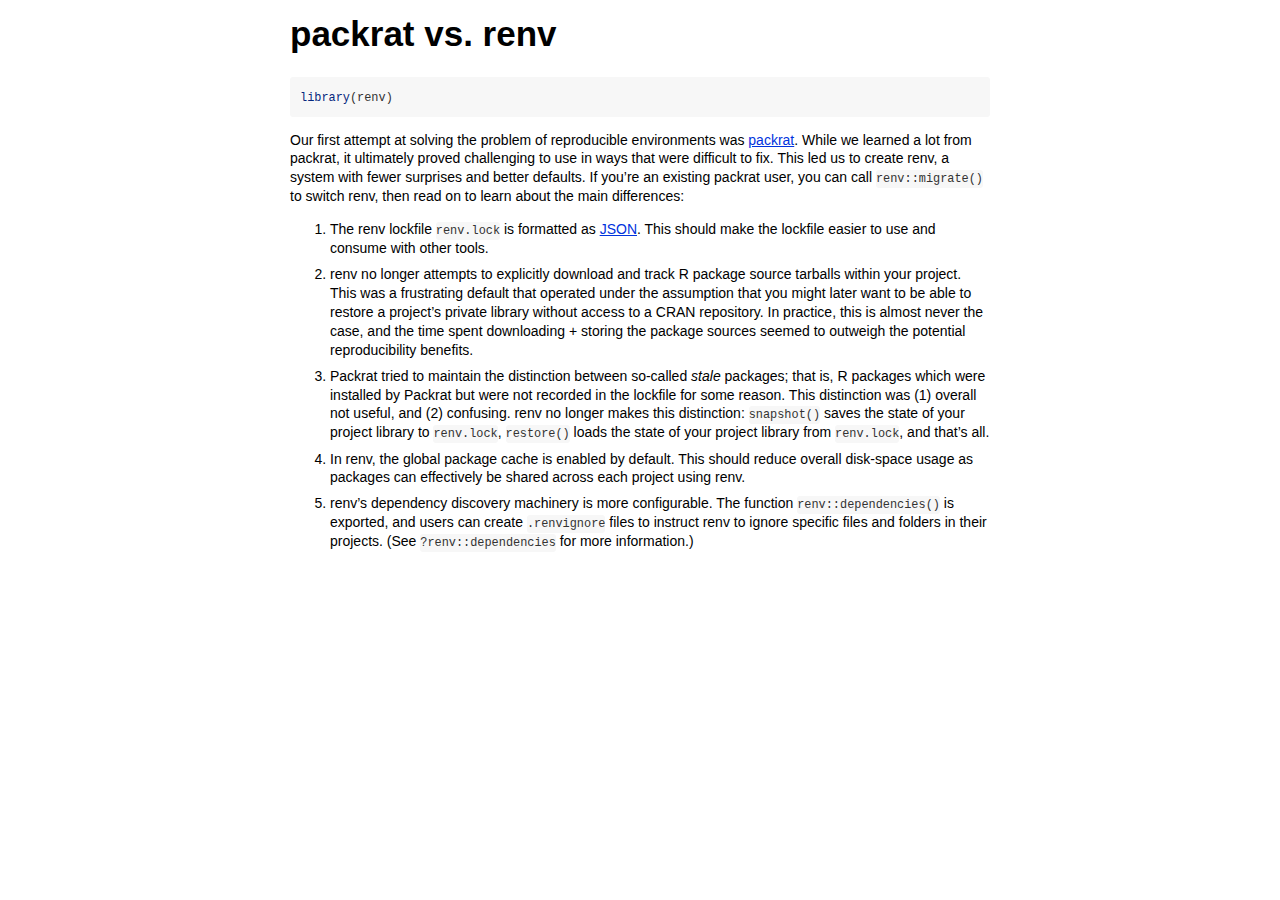
<file: renv/library/macos/R-4.5/aarch64-apple-darwin20/renv/doc/packrat.html>
<!DOCTYPE html>

<html>

<head>

<meta charset="utf-8" />
<meta name="generator" content="pandoc" />
<meta http-equiv="X-UA-Compatible" content="IE=EDGE" />

<meta name="viewport" content="width=device-width, initial-scale=1" />



<title>packrat vs. renv</title>

<script>// Pandoc 2.9 adds attributes on both header and div. We remove the former (to
// be compatible with the behavior of Pandoc < 2.8).
document.addEventListener('DOMContentLoaded', function(e) {
  var hs = document.querySelectorAll("div.section[class*='level'] > :first-child");
  var i, h, a;
  for (i = 0; i < hs.length; i++) {
    h = hs[i];
    if (!/^h[1-6]$/i.test(h.tagName)) continue;  // it should be a header h1-h6
    a = h.attributes;
    while (a.length > 0) h.removeAttribute(a[0].name);
  }
});
</script>

<style type="text/css">
code{white-space: pre-wrap;}
span.smallcaps{font-variant: small-caps;}
span.underline{text-decoration: underline;}
div.column{display: inline-block; vertical-align: top; width: 50%;}
div.hanging-indent{margin-left: 1.5em; text-indent: -1.5em;}
ul.task-list{list-style: none;}
</style>



<style type="text/css">
code {
white-space: pre;
}
.sourceCode {
overflow: visible;
}
</style>
<style type="text/css" data-origin="pandoc">
html { -webkit-text-size-adjust: 100%; }
pre > code.sourceCode { white-space: pre; position: relative; }
pre > code.sourceCode > span { display: inline-block; line-height: 1.25; }
pre > code.sourceCode > span:empty { height: 1.2em; }
.sourceCode { overflow: visible; }
code.sourceCode > span { color: inherit; text-decoration: inherit; }
div.sourceCode { margin: 1em 0; }
pre.sourceCode { margin: 0; }
@media screen {
div.sourceCode { overflow: auto; }
}
@media print {
pre > code.sourceCode { white-space: pre-wrap; }
pre > code.sourceCode > span { text-indent: -5em; padding-left: 5em; }
}
pre.numberSource code
{ counter-reset: source-line 0; }
pre.numberSource code > span
{ position: relative; left: -4em; counter-increment: source-line; }
pre.numberSource code > span > a:first-child::before
{ content: counter(source-line);
position: relative; left: -1em; text-align: right; vertical-align: baseline;
border: none; display: inline-block;
-webkit-touch-callout: none; -webkit-user-select: none;
-khtml-user-select: none; -moz-user-select: none;
-ms-user-select: none; user-select: none;
padding: 0 4px; width: 4em;
color: #aaaaaa;
}
pre.numberSource { margin-left: 3em; border-left: 1px solid #aaaaaa; padding-left: 4px; }
div.sourceCode
{ }
@media screen {
pre > code.sourceCode > span > a:first-child::before { text-decoration: underline; }
}
code span.al { color: #ff0000; font-weight: bold; } 
code span.an { color: #60a0b0; font-weight: bold; font-style: italic; } 
code span.at { color: #7d9029; } 
code span.bn { color: #40a070; } 
code span.bu { color: #008000; } 
code span.cf { color: #007020; font-weight: bold; } 
code span.ch { color: #4070a0; } 
code span.cn { color: #880000; } 
code span.co { color: #60a0b0; font-style: italic; } 
code span.cv { color: #60a0b0; font-weight: bold; font-style: italic; } 
code span.do { color: #ba2121; font-style: italic; } 
code span.dt { color: #902000; } 
code span.dv { color: #40a070; } 
code span.er { color: #ff0000; font-weight: bold; } 
code span.ex { } 
code span.fl { color: #40a070; } 
code span.fu { color: #06287e; } 
code span.im { color: #008000; font-weight: bold; } 
code span.in { color: #60a0b0; font-weight: bold; font-style: italic; } 
code span.kw { color: #007020; font-weight: bold; } 
code span.op { color: #666666; } 
code span.ot { color: #007020; } 
code span.pp { color: #bc7a00; } 
code span.sc { color: #4070a0; } 
code span.ss { color: #bb6688; } 
code span.st { color: #4070a0; } 
code span.va { color: #19177c; } 
code span.vs { color: #4070a0; } 
code span.wa { color: #60a0b0; font-weight: bold; font-style: italic; } 
</style>
<script>
// apply pandoc div.sourceCode style to pre.sourceCode instead
(function() {
  var sheets = document.styleSheets;
  for (var i = 0; i < sheets.length; i++) {
    if (sheets[i].ownerNode.dataset["origin"] !== "pandoc") continue;
    try { var rules = sheets[i].cssRules; } catch (e) { continue; }
    var j = 0;
    while (j < rules.length) {
      var rule = rules[j];
      // check if there is a div.sourceCode rule
      if (rule.type !== rule.STYLE_RULE || rule.selectorText !== "div.sourceCode") {
        j++;
        continue;
      }
      var style = rule.style.cssText;
      // check if color or background-color is set
      if (rule.style.color === '' && rule.style.backgroundColor === '') {
        j++;
        continue;
      }
      // replace div.sourceCode by a pre.sourceCode rule
      sheets[i].deleteRule(j);
      sheets[i].insertRule('pre.sourceCode{' + style + '}', j);
    }
  }
})();
</script>




<style type="text/css">body {
background-color: #fff;
margin: 1em auto;
max-width: 700px;
overflow: visible;
padding-left: 2em;
padding-right: 2em;
font-family: "Open Sans", "Helvetica Neue", Helvetica, Arial, sans-serif;
font-size: 14px;
line-height: 1.35;
}
#TOC {
clear: both;
margin: 0 0 10px 10px;
padding: 4px;
width: 400px;
border: 1px solid #CCCCCC;
border-radius: 5px;
background-color: #f6f6f6;
font-size: 13px;
line-height: 1.3;
}
#TOC .toctitle {
font-weight: bold;
font-size: 15px;
margin-left: 5px;
}
#TOC ul {
padding-left: 40px;
margin-left: -1.5em;
margin-top: 5px;
margin-bottom: 5px;
}
#TOC ul ul {
margin-left: -2em;
}
#TOC li {
line-height: 16px;
}
table {
margin: 1em auto;
border-width: 1px;
border-color: #DDDDDD;
border-style: outset;
border-collapse: collapse;
}
table th {
border-width: 2px;
padding: 5px;
border-style: inset;
}
table td {
border-width: 1px;
border-style: inset;
line-height: 18px;
padding: 5px 5px;
}
table, table th, table td {
border-left-style: none;
border-right-style: none;
}
table thead, table tr.even {
background-color: #f7f7f7;
}
p {
margin: 0.5em 0;
}
blockquote {
background-color: #f6f6f6;
padding: 0.25em 0.75em;
}
hr {
border-style: solid;
border: none;
border-top: 1px solid #777;
margin: 28px 0;
}
dl {
margin-left: 0;
}
dl dd {
margin-bottom: 13px;
margin-left: 13px;
}
dl dt {
font-weight: bold;
}
ul {
margin-top: 0;
}
ul li {
list-style: circle outside;
}
ul ul {
margin-bottom: 0;
}
pre, code {
background-color: #f7f7f7;
border-radius: 3px;
color: #333;
white-space: pre-wrap; 
}
pre {
border-radius: 3px;
margin: 5px 0px 10px 0px;
padding: 10px;
}
pre:not([class]) {
background-color: #f7f7f7;
}
code {
font-family: Consolas, Monaco, 'Courier New', monospace;
font-size: 85%;
}
p > code, li > code {
padding: 2px 0px;
}
div.figure {
text-align: center;
}
img {
background-color: #FFFFFF;
padding: 2px;
border: 1px solid #DDDDDD;
border-radius: 3px;
border: 1px solid #CCCCCC;
margin: 0 5px;
}
h1 {
margin-top: 0;
font-size: 35px;
line-height: 40px;
}
h2 {
border-bottom: 4px solid #f7f7f7;
padding-top: 10px;
padding-bottom: 2px;
font-size: 145%;
}
h3 {
border-bottom: 2px solid #f7f7f7;
padding-top: 10px;
font-size: 120%;
}
h4 {
border-bottom: 1px solid #f7f7f7;
margin-left: 8px;
font-size: 105%;
}
h5, h6 {
border-bottom: 1px solid #ccc;
font-size: 105%;
}
a {
color: #0033dd;
text-decoration: none;
}
a:hover {
color: #6666ff; }
a:visited {
color: #800080; }
a:visited:hover {
color: #BB00BB; }
a[href^="http:"] {
text-decoration: underline; }
a[href^="https:"] {
text-decoration: underline; }

code > span.kw { color: #555; font-weight: bold; } 
code > span.dt { color: #902000; } 
code > span.dv { color: #40a070; } 
code > span.bn { color: #d14; } 
code > span.fl { color: #d14; } 
code > span.ch { color: #d14; } 
code > span.st { color: #d14; } 
code > span.co { color: #888888; font-style: italic; } 
code > span.ot { color: #007020; } 
code > span.al { color: #ff0000; font-weight: bold; } 
code > span.fu { color: #900; font-weight: bold; } 
code > span.er { color: #a61717; background-color: #e3d2d2; } 
</style>




</head>

<body>




<h1 class="title toc-ignore">packrat vs. renv</h1>



<div class="sourceCode" id="cb1"><pre class="sourceCode r"><code class="sourceCode r"><span id="cb1-1"><a href="#cb1-1" tabindex="-1"></a><span class="fu">library</span>(renv)</span></code></pre></div>
<p>Our first attempt at solving the problem of reproducible environments
was <a href="https://rstudio.github.io/packrat/">packrat</a>. While we
learned a lot from packrat, it ultimately proved challenging to use in
ways that were difficult to fix. This led us to create renv, a system
with fewer surprises and better defaults. If you’re an existing packrat
user, you can call <code>renv::migrate()</code> to switch renv, then
read on to learn about the main differences:</p>
<ol style="list-style-type: decimal">
<li><p>The renv lockfile <code>renv.lock</code> is formatted as <a href="https://www.json.org/">JSON</a>. This should make the lockfile
easier to use and consume with other tools.</p></li>
<li><p>renv no longer attempts to explicitly download and track R
package source tarballs within your project. This was a frustrating
default that operated under the assumption that you might later want to
be able to restore a project’s private library without access to a CRAN
repository. In practice, this is almost never the case, and the time
spent downloading + storing the package sources seemed to outweigh the
potential reproducibility benefits.</p></li>
<li><p>Packrat tried to maintain the distinction between so-called
<em>stale</em> packages; that is, R packages which were installed by
Packrat but were not recorded in the lockfile for some reason. This
distinction was (1) overall not useful, and (2) confusing. renv no
longer makes this distinction: <code>snapshot()</code> saves the state
of your project library to <code>renv.lock</code>,
<code>restore()</code> loads the state of your project library from
<code>renv.lock</code>, and that’s all.</p></li>
<li><p>In renv, the global package cache is enabled by default. This
should reduce overall disk-space usage as packages can effectively be
shared across each project using renv.</p></li>
<li><p>renv’s dependency discovery machinery is more configurable. The
function <code>renv::dependencies()</code> is exported, and users can
create <code>.renvignore</code> files to instruct renv to ignore
specific files and folders in their projects. (See
<code>?renv::dependencies</code> for more information.)</p></li>
</ol>



<!-- code folding -->


<!-- dynamically load mathjax for compatibility with self-contained -->
<script>
  (function () {
    var script = document.createElement("script");
    script.type = "text/javascript";
    script.src  = "https://mathjax.rstudio.com/latest/MathJax.js?config=TeX-AMS-MML_HTMLorMML";
    document.getElementsByTagName("head")[0].appendChild(script);
  })();
</script>

</body>
</html>
</file>
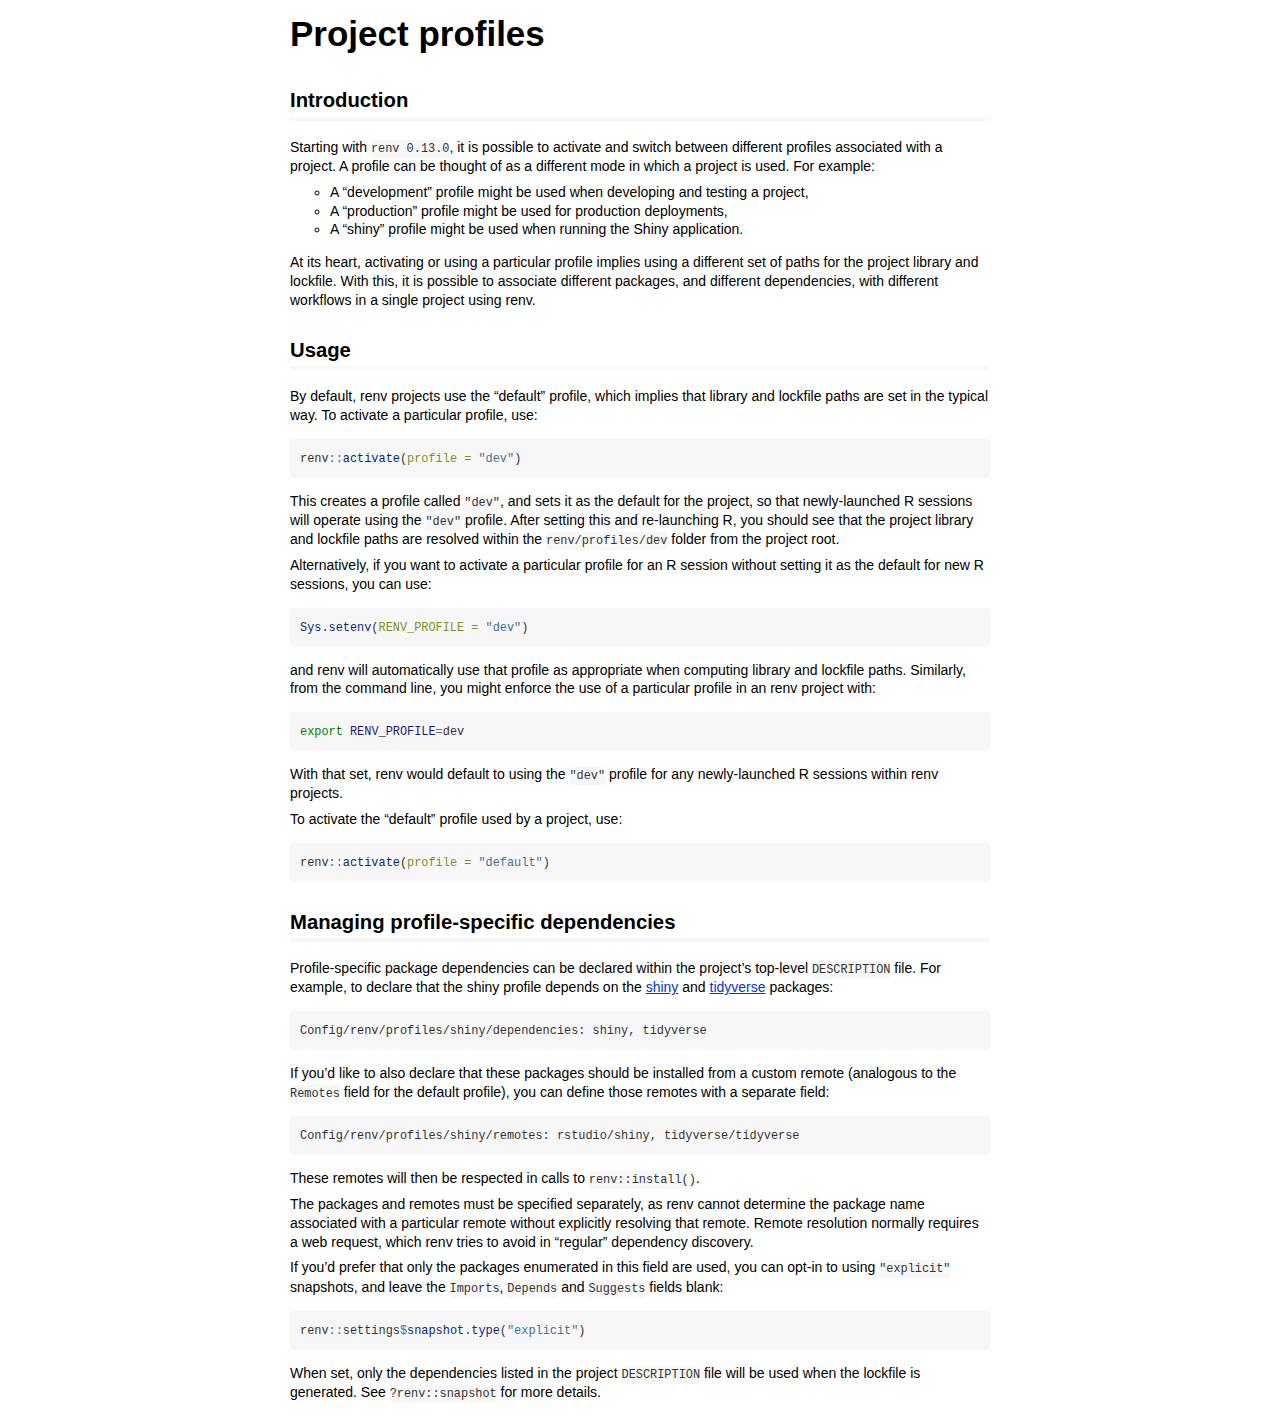
<file: renv/library/macos/R-4.5/aarch64-apple-darwin20/renv/doc/profiles.html>
<!DOCTYPE html>

<html>

<head>

<meta charset="utf-8" />
<meta name="generator" content="pandoc" />
<meta http-equiv="X-UA-Compatible" content="IE=EDGE" />

<meta name="viewport" content="width=device-width, initial-scale=1" />



<title>Project profiles</title>

<script>// Pandoc 2.9 adds attributes on both header and div. We remove the former (to
// be compatible with the behavior of Pandoc < 2.8).
document.addEventListener('DOMContentLoaded', function(e) {
  var hs = document.querySelectorAll("div.section[class*='level'] > :first-child");
  var i, h, a;
  for (i = 0; i < hs.length; i++) {
    h = hs[i];
    if (!/^h[1-6]$/i.test(h.tagName)) continue;  // it should be a header h1-h6
    a = h.attributes;
    while (a.length > 0) h.removeAttribute(a[0].name);
  }
});
</script>

<style type="text/css">
code{white-space: pre-wrap;}
span.smallcaps{font-variant: small-caps;}
span.underline{text-decoration: underline;}
div.column{display: inline-block; vertical-align: top; width: 50%;}
div.hanging-indent{margin-left: 1.5em; text-indent: -1.5em;}
ul.task-list{list-style: none;}
</style>



<style type="text/css">
code {
white-space: pre;
}
.sourceCode {
overflow: visible;
}
</style>
<style type="text/css" data-origin="pandoc">
html { -webkit-text-size-adjust: 100%; }
pre > code.sourceCode { white-space: pre; position: relative; }
pre > code.sourceCode > span { display: inline-block; line-height: 1.25; }
pre > code.sourceCode > span:empty { height: 1.2em; }
.sourceCode { overflow: visible; }
code.sourceCode > span { color: inherit; text-decoration: inherit; }
div.sourceCode { margin: 1em 0; }
pre.sourceCode { margin: 0; }
@media screen {
div.sourceCode { overflow: auto; }
}
@media print {
pre > code.sourceCode { white-space: pre-wrap; }
pre > code.sourceCode > span { text-indent: -5em; padding-left: 5em; }
}
pre.numberSource code
{ counter-reset: source-line 0; }
pre.numberSource code > span
{ position: relative; left: -4em; counter-increment: source-line; }
pre.numberSource code > span > a:first-child::before
{ content: counter(source-line);
position: relative; left: -1em; text-align: right; vertical-align: baseline;
border: none; display: inline-block;
-webkit-touch-callout: none; -webkit-user-select: none;
-khtml-user-select: none; -moz-user-select: none;
-ms-user-select: none; user-select: none;
padding: 0 4px; width: 4em;
color: #aaaaaa;
}
pre.numberSource { margin-left: 3em; border-left: 1px solid #aaaaaa; padding-left: 4px; }
div.sourceCode
{ }
@media screen {
pre > code.sourceCode > span > a:first-child::before { text-decoration: underline; }
}
code span.al { color: #ff0000; font-weight: bold; } 
code span.an { color: #60a0b0; font-weight: bold; font-style: italic; } 
code span.at { color: #7d9029; } 
code span.bn { color: #40a070; } 
code span.bu { color: #008000; } 
code span.cf { color: #007020; font-weight: bold; } 
code span.ch { color: #4070a0; } 
code span.cn { color: #880000; } 
code span.co { color: #60a0b0; font-style: italic; } 
code span.cv { color: #60a0b0; font-weight: bold; font-style: italic; } 
code span.do { color: #ba2121; font-style: italic; } 
code span.dt { color: #902000; } 
code span.dv { color: #40a070; } 
code span.er { color: #ff0000; font-weight: bold; } 
code span.ex { } 
code span.fl { color: #40a070; } 
code span.fu { color: #06287e; } 
code span.im { color: #008000; font-weight: bold; } 
code span.in { color: #60a0b0; font-weight: bold; font-style: italic; } 
code span.kw { color: #007020; font-weight: bold; } 
code span.op { color: #666666; } 
code span.ot { color: #007020; } 
code span.pp { color: #bc7a00; } 
code span.sc { color: #4070a0; } 
code span.ss { color: #bb6688; } 
code span.st { color: #4070a0; } 
code span.va { color: #19177c; } 
code span.vs { color: #4070a0; } 
code span.wa { color: #60a0b0; font-weight: bold; font-style: italic; } 
</style>
<script>
// apply pandoc div.sourceCode style to pre.sourceCode instead
(function() {
  var sheets = document.styleSheets;
  for (var i = 0; i < sheets.length; i++) {
    if (sheets[i].ownerNode.dataset["origin"] !== "pandoc") continue;
    try { var rules = sheets[i].cssRules; } catch (e) { continue; }
    var j = 0;
    while (j < rules.length) {
      var rule = rules[j];
      // check if there is a div.sourceCode rule
      if (rule.type !== rule.STYLE_RULE || rule.selectorText !== "div.sourceCode") {
        j++;
        continue;
      }
      var style = rule.style.cssText;
      // check if color or background-color is set
      if (rule.style.color === '' && rule.style.backgroundColor === '') {
        j++;
        continue;
      }
      // replace div.sourceCode by a pre.sourceCode rule
      sheets[i].deleteRule(j);
      sheets[i].insertRule('pre.sourceCode{' + style + '}', j);
    }
  }
})();
</script>




<style type="text/css">body {
background-color: #fff;
margin: 1em auto;
max-width: 700px;
overflow: visible;
padding-left: 2em;
padding-right: 2em;
font-family: "Open Sans", "Helvetica Neue", Helvetica, Arial, sans-serif;
font-size: 14px;
line-height: 1.35;
}
#TOC {
clear: both;
margin: 0 0 10px 10px;
padding: 4px;
width: 400px;
border: 1px solid #CCCCCC;
border-radius: 5px;
background-color: #f6f6f6;
font-size: 13px;
line-height: 1.3;
}
#TOC .toctitle {
font-weight: bold;
font-size: 15px;
margin-left: 5px;
}
#TOC ul {
padding-left: 40px;
margin-left: -1.5em;
margin-top: 5px;
margin-bottom: 5px;
}
#TOC ul ul {
margin-left: -2em;
}
#TOC li {
line-height: 16px;
}
table {
margin: 1em auto;
border-width: 1px;
border-color: #DDDDDD;
border-style: outset;
border-collapse: collapse;
}
table th {
border-width: 2px;
padding: 5px;
border-style: inset;
}
table td {
border-width: 1px;
border-style: inset;
line-height: 18px;
padding: 5px 5px;
}
table, table th, table td {
border-left-style: none;
border-right-style: none;
}
table thead, table tr.even {
background-color: #f7f7f7;
}
p {
margin: 0.5em 0;
}
blockquote {
background-color: #f6f6f6;
padding: 0.25em 0.75em;
}
hr {
border-style: solid;
border: none;
border-top: 1px solid #777;
margin: 28px 0;
}
dl {
margin-left: 0;
}
dl dd {
margin-bottom: 13px;
margin-left: 13px;
}
dl dt {
font-weight: bold;
}
ul {
margin-top: 0;
}
ul li {
list-style: circle outside;
}
ul ul {
margin-bottom: 0;
}
pre, code {
background-color: #f7f7f7;
border-radius: 3px;
color: #333;
white-space: pre-wrap; 
}
pre {
border-radius: 3px;
margin: 5px 0px 10px 0px;
padding: 10px;
}
pre:not([class]) {
background-color: #f7f7f7;
}
code {
font-family: Consolas, Monaco, 'Courier New', monospace;
font-size: 85%;
}
p > code, li > code {
padding: 2px 0px;
}
div.figure {
text-align: center;
}
img {
background-color: #FFFFFF;
padding: 2px;
border: 1px solid #DDDDDD;
border-radius: 3px;
border: 1px solid #CCCCCC;
margin: 0 5px;
}
h1 {
margin-top: 0;
font-size: 35px;
line-height: 40px;
}
h2 {
border-bottom: 4px solid #f7f7f7;
padding-top: 10px;
padding-bottom: 2px;
font-size: 145%;
}
h3 {
border-bottom: 2px solid #f7f7f7;
padding-top: 10px;
font-size: 120%;
}
h4 {
border-bottom: 1px solid #f7f7f7;
margin-left: 8px;
font-size: 105%;
}
h5, h6 {
border-bottom: 1px solid #ccc;
font-size: 105%;
}
a {
color: #0033dd;
text-decoration: none;
}
a:hover {
color: #6666ff; }
a:visited {
color: #800080; }
a:visited:hover {
color: #BB00BB; }
a[href^="http:"] {
text-decoration: underline; }
a[href^="https:"] {
text-decoration: underline; }

code > span.kw { color: #555; font-weight: bold; } 
code > span.dt { color: #902000; } 
code > span.dv { color: #40a070; } 
code > span.bn { color: #d14; } 
code > span.fl { color: #d14; } 
code > span.ch { color: #d14; } 
code > span.st { color: #d14; } 
code > span.co { color: #888888; font-style: italic; } 
code > span.ot { color: #007020; } 
code > span.al { color: #ff0000; font-weight: bold; } 
code > span.fu { color: #900; font-weight: bold; } 
code > span.er { color: #a61717; background-color: #e3d2d2; } 
</style>




</head>

<body>




<h1 class="title toc-ignore">Project profiles</h1>



<div id="introduction" class="section level2">
<h2>Introduction</h2>
<p>Starting with <code>renv 0.13.0</code>, it is possible to activate
and switch between different profiles associated with a project. A
profile can be thought of as a different mode in which a project is
used. For example:</p>
<ul>
<li>A “development” profile might be used when developing and testing a
project,</li>
<li>A “production” profile might be used for production
deployments,</li>
<li>A “shiny” profile might be used when running the Shiny
application.</li>
</ul>
<p>At its heart, activating or using a particular profile implies using
a different set of paths for the project library and lockfile. With
this, it is possible to associate different packages, and different
dependencies, with different workflows in a single project using
renv.</p>
</div>
<div id="usage" class="section level2">
<h2>Usage</h2>
<p>By default, renv projects use the “default” profile, which implies
that library and lockfile paths are set in the typical way. To activate
a particular profile, use:</p>
<div class="sourceCode" id="cb1"><pre class="sourceCode r"><code class="sourceCode r"><span id="cb1-1"><a href="#cb1-1" tabindex="-1"></a>renv<span class="sc">::</span><span class="fu">activate</span>(<span class="at">profile =</span> <span class="st">&quot;dev&quot;</span>)</span></code></pre></div>
<p>This creates a profile called <code>&quot;dev&quot;</code>, and sets it as the
default for the project, so that newly-launched R sessions will operate
using the <code>&quot;dev&quot;</code> profile. After setting this and
re-launching R, you should see that the project library and lockfile
paths are resolved within the <code>renv/profiles/dev</code> folder from
the project root.</p>
<p>Alternatively, if you want to activate a particular profile for an R
session without setting it as the default for new R sessions, you can
use:</p>
<div class="sourceCode" id="cb2"><pre class="sourceCode r"><code class="sourceCode r"><span id="cb2-1"><a href="#cb2-1" tabindex="-1"></a><span class="fu">Sys.setenv</span>(<span class="at">RENV_PROFILE =</span> <span class="st">&quot;dev&quot;</span>)</span></code></pre></div>
<p>and renv will automatically use that profile as appropriate when
computing library and lockfile paths. Similarly, from the command line,
you might enforce the use of a particular profile in an renv project
with:</p>
<div class="sourceCode" id="cb3"><pre class="sourceCode sh"><code class="sourceCode bash"><span id="cb3-1"><a href="#cb3-1" tabindex="-1"></a><span class="bu">export</span> <span class="va">RENV_PROFILE</span><span class="op">=</span>dev</span></code></pre></div>
<p>With that set, renv would default to using the <code>&quot;dev&quot;</code>
profile for any newly-launched R sessions within renv projects.</p>
<p>To activate the “default” profile used by a project, use:</p>
<div class="sourceCode" id="cb4"><pre class="sourceCode r"><code class="sourceCode r"><span id="cb4-1"><a href="#cb4-1" tabindex="-1"></a>renv<span class="sc">::</span><span class="fu">activate</span>(<span class="at">profile =</span> <span class="st">&quot;default&quot;</span>)</span></code></pre></div>
</div>
<div id="managing-profile-specific-dependencies" class="section level2">
<h2>Managing profile-specific dependencies</h2>
<p>Profile-specific package dependencies can be declared within the
project’s top-level <code>DESCRIPTION</code> file. For example, to
declare that the shiny profile depends on the <a href="https://shiny.posit.co/">shiny</a> and <a href="https://tidyverse.org/">tidyverse</a> packages:</p>
<div class="sourceCode" id="cb5"><pre class="sourceCode sh"><code class="sourceCode bash"><span id="cb5-1"><a href="#cb5-1" tabindex="-1"></a><span class="ex">Config/renv/profiles/shiny/dependencies:</span> shiny, tidyverse</span></code></pre></div>
<p>If you’d like to also declare that these packages should be installed
from a custom remote (analogous to the <code>Remotes</code> field for
the default profile), you can define those remotes with a separate
field:</p>
<div class="sourceCode" id="cb6"><pre class="sourceCode sh"><code class="sourceCode bash"><span id="cb6-1"><a href="#cb6-1" tabindex="-1"></a><span class="ex">Config/renv/profiles/shiny/remotes:</span> rstudio/shiny, tidyverse/tidyverse</span></code></pre></div>
<p>These remotes will then be respected in calls to
<code>renv::install()</code>.</p>
<p>The packages and remotes must be specified separately, as renv cannot
determine the package name associated with a particular remote without
explicitly resolving that remote. Remote resolution normally requires a
web request, which renv tries to avoid in “regular” dependency
discovery.</p>
<p>If you’d prefer that only the packages enumerated in this field are
used, you can opt-in to using <code>&quot;explicit&quot;</code> snapshots, and
leave the <code>Imports</code>, <code>Depends</code> and
<code>Suggests</code> fields blank:</p>
<div class="sourceCode" id="cb7"><pre class="sourceCode r"><code class="sourceCode r"><span id="cb7-1"><a href="#cb7-1" tabindex="-1"></a>renv<span class="sc">::</span>settings<span class="sc">$</span><span class="fu">snapshot.type</span>(<span class="st">&quot;explicit&quot;</span>)</span></code></pre></div>
<p>When set, only the dependencies listed in the project
<code>DESCRIPTION</code> file will be used when the lockfile is
generated. See <code>?renv::snapshot</code> for more details.</p>
</div>



<!-- code folding -->


<!-- dynamically load mathjax for compatibility with self-contained -->
<script>
  (function () {
    var script = document.createElement("script");
    script.type = "text/javascript";
    script.src  = "https://mathjax.rstudio.com/latest/MathJax.js?config=TeX-AMS-MML_HTMLorMML";
    document.getElementsByTagName("head")[0].appendChild(script);
  })();
</script>

</body>
</html>
</file>
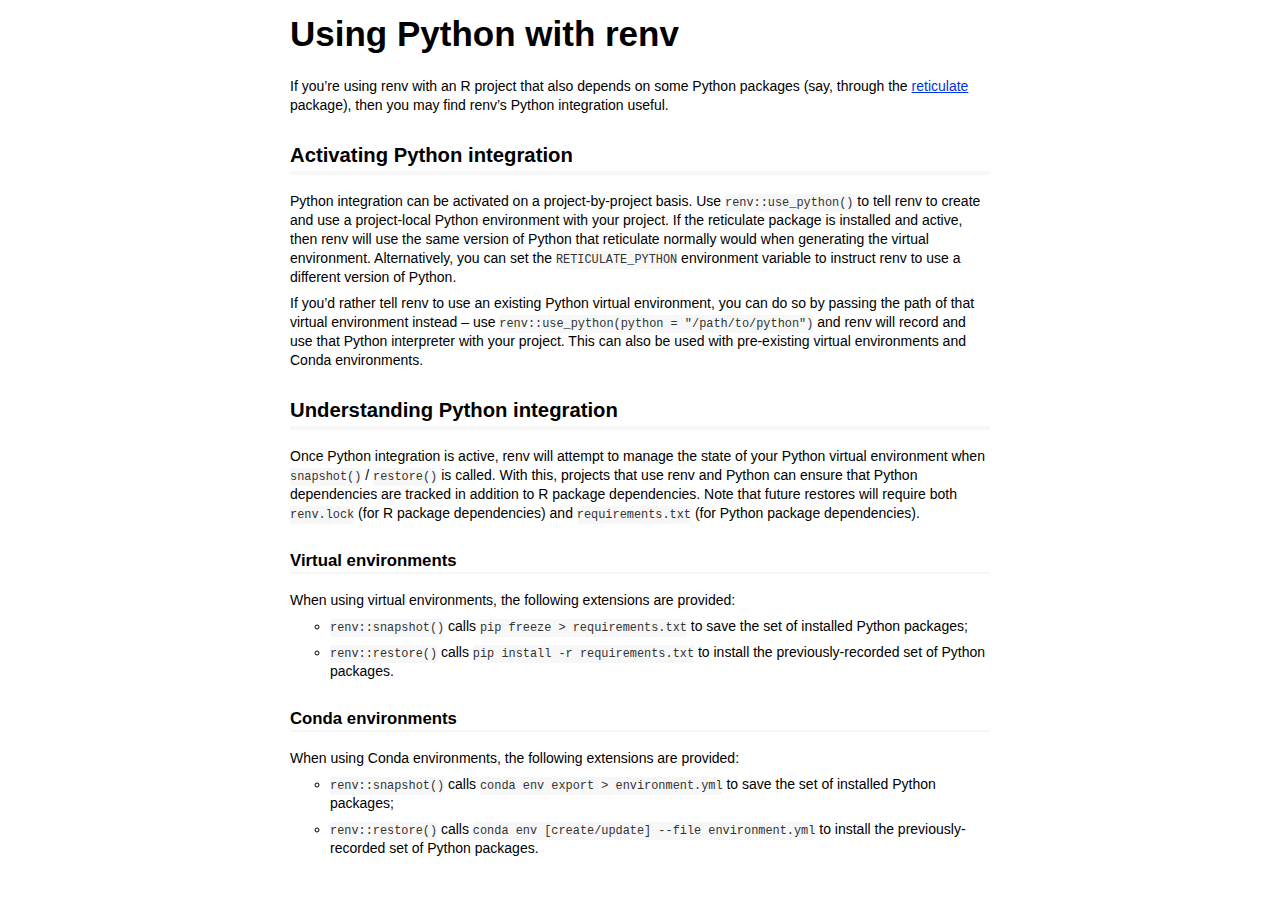
<file: renv/library/macos/R-4.5/aarch64-apple-darwin20/renv/doc/python.html>
<!DOCTYPE html>

<html>

<head>

<meta charset="utf-8" />
<meta name="generator" content="pandoc" />
<meta http-equiv="X-UA-Compatible" content="IE=EDGE" />

<meta name="viewport" content="width=device-width, initial-scale=1" />



<title>Using Python with renv</title>

<script>// Pandoc 2.9 adds attributes on both header and div. We remove the former (to
// be compatible with the behavior of Pandoc < 2.8).
document.addEventListener('DOMContentLoaded', function(e) {
  var hs = document.querySelectorAll("div.section[class*='level'] > :first-child");
  var i, h, a;
  for (i = 0; i < hs.length; i++) {
    h = hs[i];
    if (!/^h[1-6]$/i.test(h.tagName)) continue;  // it should be a header h1-h6
    a = h.attributes;
    while (a.length > 0) h.removeAttribute(a[0].name);
  }
});
</script>

<style type="text/css">
code{white-space: pre-wrap;}
span.smallcaps{font-variant: small-caps;}
span.underline{text-decoration: underline;}
div.column{display: inline-block; vertical-align: top; width: 50%;}
div.hanging-indent{margin-left: 1.5em; text-indent: -1.5em;}
ul.task-list{list-style: none;}
</style>







<style type="text/css">body {
background-color: #fff;
margin: 1em auto;
max-width: 700px;
overflow: visible;
padding-left: 2em;
padding-right: 2em;
font-family: "Open Sans", "Helvetica Neue", Helvetica, Arial, sans-serif;
font-size: 14px;
line-height: 1.35;
}
#TOC {
clear: both;
margin: 0 0 10px 10px;
padding: 4px;
width: 400px;
border: 1px solid #CCCCCC;
border-radius: 5px;
background-color: #f6f6f6;
font-size: 13px;
line-height: 1.3;
}
#TOC .toctitle {
font-weight: bold;
font-size: 15px;
margin-left: 5px;
}
#TOC ul {
padding-left: 40px;
margin-left: -1.5em;
margin-top: 5px;
margin-bottom: 5px;
}
#TOC ul ul {
margin-left: -2em;
}
#TOC li {
line-height: 16px;
}
table {
margin: 1em auto;
border-width: 1px;
border-color: #DDDDDD;
border-style: outset;
border-collapse: collapse;
}
table th {
border-width: 2px;
padding: 5px;
border-style: inset;
}
table td {
border-width: 1px;
border-style: inset;
line-height: 18px;
padding: 5px 5px;
}
table, table th, table td {
border-left-style: none;
border-right-style: none;
}
table thead, table tr.even {
background-color: #f7f7f7;
}
p {
margin: 0.5em 0;
}
blockquote {
background-color: #f6f6f6;
padding: 0.25em 0.75em;
}
hr {
border-style: solid;
border: none;
border-top: 1px solid #777;
margin: 28px 0;
}
dl {
margin-left: 0;
}
dl dd {
margin-bottom: 13px;
margin-left: 13px;
}
dl dt {
font-weight: bold;
}
ul {
margin-top: 0;
}
ul li {
list-style: circle outside;
}
ul ul {
margin-bottom: 0;
}
pre, code {
background-color: #f7f7f7;
border-radius: 3px;
color: #333;
white-space: pre-wrap; 
}
pre {
border-radius: 3px;
margin: 5px 0px 10px 0px;
padding: 10px;
}
pre:not([class]) {
background-color: #f7f7f7;
}
code {
font-family: Consolas, Monaco, 'Courier New', monospace;
font-size: 85%;
}
p > code, li > code {
padding: 2px 0px;
}
div.figure {
text-align: center;
}
img {
background-color: #FFFFFF;
padding: 2px;
border: 1px solid #DDDDDD;
border-radius: 3px;
border: 1px solid #CCCCCC;
margin: 0 5px;
}
h1 {
margin-top: 0;
font-size: 35px;
line-height: 40px;
}
h2 {
border-bottom: 4px solid #f7f7f7;
padding-top: 10px;
padding-bottom: 2px;
font-size: 145%;
}
h3 {
border-bottom: 2px solid #f7f7f7;
padding-top: 10px;
font-size: 120%;
}
h4 {
border-bottom: 1px solid #f7f7f7;
margin-left: 8px;
font-size: 105%;
}
h5, h6 {
border-bottom: 1px solid #ccc;
font-size: 105%;
}
a {
color: #0033dd;
text-decoration: none;
}
a:hover {
color: #6666ff; }
a:visited {
color: #800080; }
a:visited:hover {
color: #BB00BB; }
a[href^="http:"] {
text-decoration: underline; }
a[href^="https:"] {
text-decoration: underline; }

code > span.kw { color: #555; font-weight: bold; } 
code > span.dt { color: #902000; } 
code > span.dv { color: #40a070; } 
code > span.bn { color: #d14; } 
code > span.fl { color: #d14; } 
code > span.ch { color: #d14; } 
code > span.st { color: #d14; } 
code > span.co { color: #888888; font-style: italic; } 
code > span.ot { color: #007020; } 
code > span.al { color: #ff0000; font-weight: bold; } 
code > span.fu { color: #900; font-weight: bold; } 
code > span.er { color: #a61717; background-color: #e3d2d2; } 
</style>




</head>

<body>




<h1 class="title toc-ignore">Using Python with renv</h1>



<p>If you’re using renv with an R project that also depends on some
Python packages (say, through the <a href="https://rstudio.github.io/reticulate/">reticulate</a> package),
then you may find renv’s Python integration useful.</p>
<div id="activating-python-integration" class="section level2">
<h2>Activating Python integration</h2>
<p>Python integration can be activated on a project-by-project basis.
Use <code>renv::use_python()</code> to tell renv to create and use a
project-local Python environment with your project. If the reticulate
package is installed and active, then renv will use the same version of
Python that reticulate normally would when generating the virtual
environment. Alternatively, you can set the
<code>RETICULATE_PYTHON</code> environment variable to instruct renv to
use a different version of Python.</p>
<p>If you’d rather tell renv to use an existing Python virtual
environment, you can do so by passing the path of that virtual
environment instead – use
<code>renv::use_python(python = &quot;/path/to/python&quot;)</code> and renv will
record and use that Python interpreter with your project. This can also
be used with pre-existing virtual environments and Conda
environments.</p>
</div>
<div id="understanding-python-integration" class="section level2">
<h2>Understanding Python integration</h2>
<p>Once Python integration is active, renv will attempt to manage the
state of your Python virtual environment when <code>snapshot()</code> /
<code>restore()</code> is called. With this, projects that use renv and
Python can ensure that Python dependencies are tracked in addition to R
package dependencies. Note that future restores will require both
<code>renv.lock</code> (for R package dependencies) and
<code>requirements.txt</code> (for Python package dependencies).</p>
<div id="virtual-environments" class="section level3">
<h3>Virtual environments</h3>
<p>When using virtual environments, the following extensions are
provided:</p>
<ul>
<li><p><code>renv::snapshot()</code> calls
<code>pip freeze &gt; requirements.txt</code> to save the set of
installed Python packages;</p></li>
<li><p><code>renv::restore()</code> calls
<code>pip install -r requirements.txt</code> to install the
previously-recorded set of Python packages.</p></li>
</ul>
</div>
<div id="conda-environments" class="section level3">
<h3>Conda environments</h3>
<p>When using Conda environments, the following extensions are
provided:</p>
<ul>
<li><p><code>renv::snapshot()</code> calls
<code>conda env export &gt; environment.yml</code> to save the set of
installed Python packages;</p></li>
<li><p><code>renv::restore()</code> calls
<code>conda env [create/update] --file environment.yml</code> to install
the previously-recorded set of Python packages.</p></li>
</ul>
</div>
</div>



<!-- code folding -->


<!-- dynamically load mathjax for compatibility with self-contained -->
<script>
  (function () {
    var script = document.createElement("script");
    script.type = "text/javascript";
    script.src  = "https://mathjax.rstudio.com/latest/MathJax.js?config=TeX-AMS-MML_HTMLorMML";
    document.getElementsByTagName("head")[0].appendChild(script);
  })();
</script>

</body>
</html>
</file>
